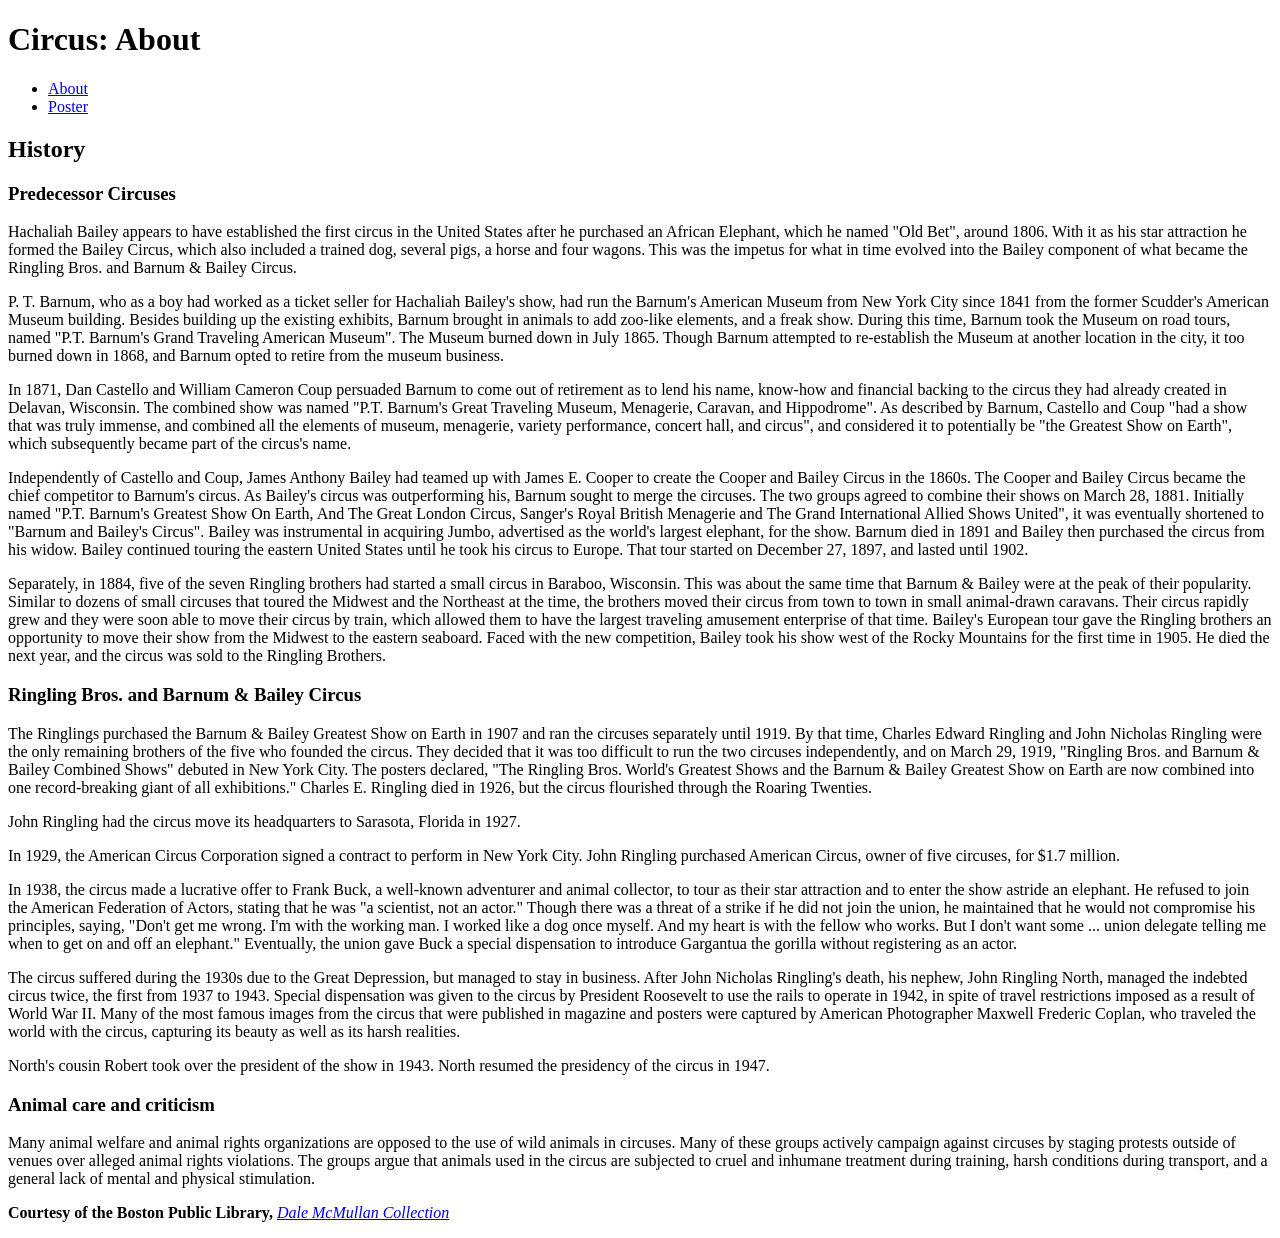
<file: index.html>
<!DOCTYPE html>
<html lang="en">
<head>
    <meta charset="UTF-8">
    <meta name="viewport" content="width=device-width, initial-scale=1.0">
    <title>Lab 3 Circus About Page</title>
</head>
<body>
    
    <header>
        <h1>Circus: About</h1>
    </header>

    <nav>
        <ul>
            <li><a href="index.html">About</a></li>
            <li><a href="poster.html">Poster</a></li>
        </ul>
    </nav>

<h2>History</h2>

<h3>Predecessor Circuses</h3>
<p>Hachaliah Bailey appears to have established the first circus in the United States after he purchased an African Elephant, which he named "Old Bet", around 1806. With it as his star attraction he formed the Bailey Circus, which also included a trained dog, several pigs, a horse and four wagons. This was the impetus for what in time evolved into the Bailey component of what became the Ringling Bros. and Barnum & Bailey Circus.</p>

<p>P. T. Barnum, who as a boy had worked as a ticket seller for Hachaliah Bailey's show, had run the Barnum's American Museum from New York City since 1841 from the former Scudder's American Museum building. Besides building up the existing exhibits, Barnum brought in animals to add zoo-like elements, and a freak show. During this time, Barnum took the Museum on road tours, named "P.T. Barnum's Grand Traveling American Museum". The Museum burned down in July 1865. Though Barnum attempted to re-establish the Museum at another location in the city, it too burned down in 1868, and Barnum opted to retire from the museum business.</p>

<p>In 1871, Dan Castello and William Cameron Coup persuaded Barnum to come out of retirement as to lend his name, know-how and financial backing to the circus they had already created in Delavan, Wisconsin. The combined show was named "P.T. Barnum's Great Traveling Museum, Menagerie, Caravan, and Hippodrome". As described by Barnum, Castello and Coup "had a show that was truly immense, and combined all the elements of museum, menagerie, variety performance, concert hall, and circus", and considered it to potentially be "the Greatest Show on Earth", which subsequently became part of the circus's name.</p>

<p>Independently of Castello and Coup, James Anthony Bailey had teamed up with James E. Cooper to create the Cooper and Bailey Circus in the 1860s. The Cooper and Bailey Circus became the chief competitor to Barnum's circus. As Bailey's circus was outperforming his, Barnum sought to merge the circuses. The two groups agreed to combine their shows on March 28, 1881. Initially named "P.T. Barnum's Greatest Show On Earth, And The Great London Circus, Sanger's Royal British Menagerie and The Grand International Allied Shows United", it was eventually shortened to "Barnum and Bailey's Circus". Bailey was instrumental in acquiring Jumbo, advertised as the world's largest elephant, for the show. Barnum died in 1891 and Bailey then purchased the circus from his widow. Bailey continued touring the eastern United States until he took his circus to Europe. That tour started on December 27, 1897, and lasted until 1902.</p>

<p>Separately, in 1884, five of the seven Ringling brothers had started a small circus in Baraboo, Wisconsin. This was about the same time that Barnum & Bailey were at the peak of their popularity. Similar to dozens of small circuses that toured the Midwest and the Northeast at the time, the brothers moved their circus from town to town in small animal-drawn caravans. Their circus rapidly grew and they were soon able to move their circus by train, which allowed them to have the largest traveling amusement enterprise of that time. Bailey's European tour gave the Ringling brothers an opportunity to move their show from the Midwest to the eastern seaboard. Faced with the new competition, Bailey took his show west of the Rocky Mountains for the first time in 1905. He died the next year, and the circus was sold to the Ringling Brothers.</p>

<h3>Ringling Bros. and Barnum & Bailey Circus</h3>

<p>The Ringlings purchased the Barnum & Bailey Greatest Show on Earth in 1907 and ran the circuses separately until 1919. By that time, Charles Edward Ringling and John Nicholas Ringling were the only remaining brothers of the five who founded the circus. They decided that it was too difficult to run the two circuses independently, and on March 29, 1919, "Ringling Bros. and Barnum & Bailey Combined Shows" debuted in New York City. The posters declared, "The Ringling Bros. World's Greatest Shows and the Barnum & Bailey Greatest Show on Earth are now combined into one record-breaking giant of all exhibitions." Charles E. Ringling died in 1926, but the circus flourished through the Roaring Twenties.</p>

<p>John Ringling had the circus move its headquarters to Sarasota, Florida in 1927.</p>

<p>In 1929, the American Circus Corporation signed a contract to perform in New York City. John Ringling purchased American Circus, owner of five circuses, for $1.7 million.</p>

<p>In 1938, the circus made a lucrative offer to Frank Buck, a well-known adventurer and animal collector, to tour as their star attraction and to enter the show astride an elephant. He refused to join the American Federation of Actors, stating that he was "a scientist, not an actor." Though there was a threat of a strike if he did not join the union, he maintained that he would not compromise his principles, saying, "Don't get me wrong. I'm with the working man. I worked like a dog once myself. And my heart is with the fellow who works. But I don't want some ... union delegate telling me when to get on and off an elephant." Eventually, the union gave Buck a special dispensation to introduce Gargantua the gorilla without registering as an actor.</p>

<p>The circus suffered during the 1930s due to the Great Depression, but managed to stay in business. After John Nicholas Ringling's death, his nephew, John Ringling North, managed the indebted circus twice, the first from 1937 to 1943. Special dispensation was given to the circus by President Roosevelt to use the rails to operate in 1942, in spite of travel restrictions imposed as a result of World War II. Many of the most famous images from the circus that were published in magazine and posters were captured by American Photographer Maxwell Frederic Coplan, who traveled the world with the circus, capturing its beauty as well as its harsh realities.</p>

<p>North's cousin Robert took over the president of the show in 1943. North resumed the presidency of the circus in 1947.</p>

<h3>Animal care and criticism</h3>

<p>Many animal welfare and animal rights organizations are opposed to the use of wild animals in circuses. Many of these groups actively campaign against circuses by staging protests outside of venues over alleged animal rights violations. The groups argue that animals used in the circus are subjected to cruel and inhumane treatment during training, harsh conditions during transport, and a general lack of mental and physical stimulation.</p>

<footer>
    <p><b>Courtesy of the Boston Public Library, </b><em><cite><a href="https://www.flickr.com/photos/boston_public_library/albums/72157629549177588">Dale McMullan Collection</a></cite></em></p>
</footer>

</body>

</html>
</file>
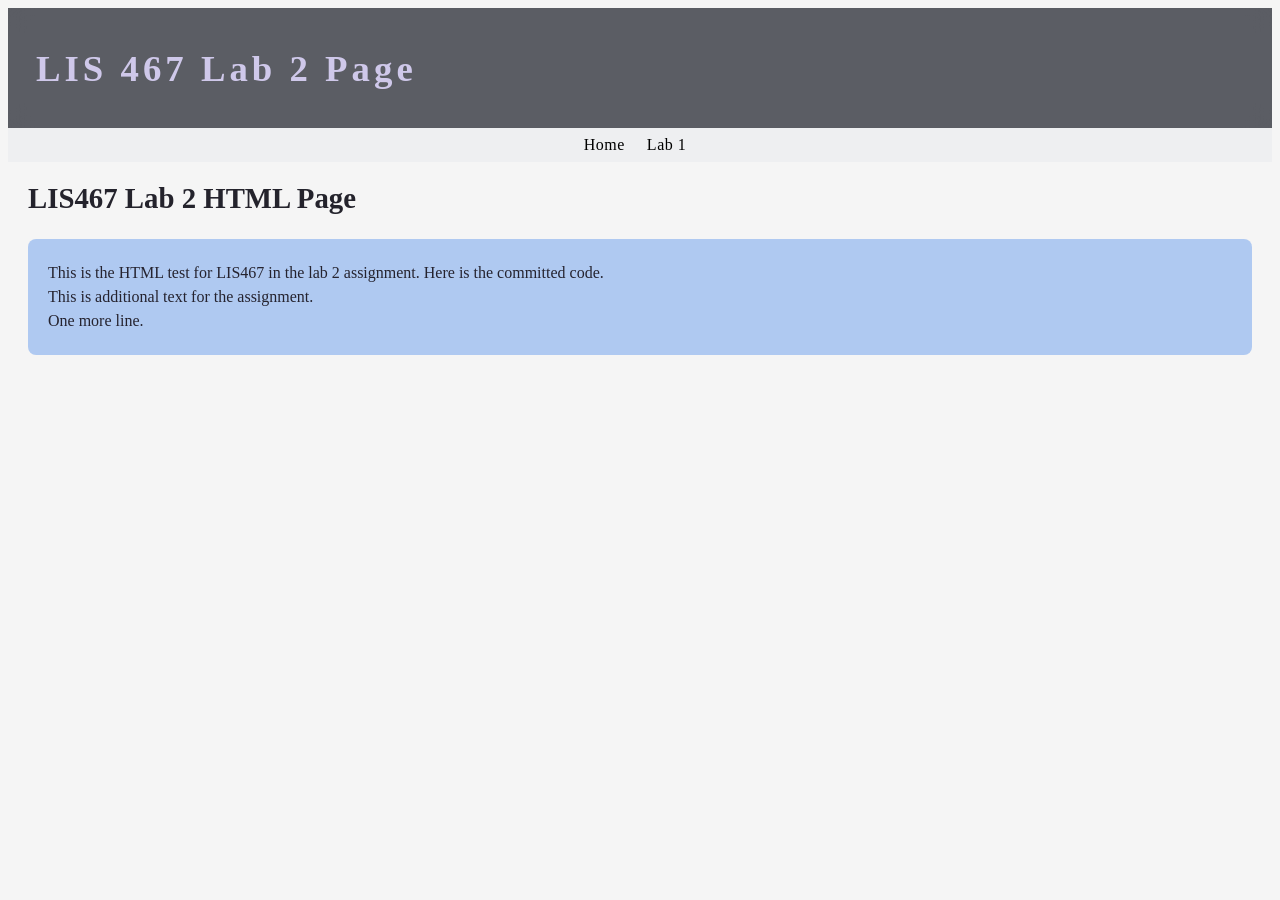
<file: lab2.html>
<!DOCTYPE html>
<html lang="en">
<head>
    <meta charset="UTF-8">
    <meta name="viewport" content="width=device-width, initial-scale=1.0">
    <title>LIS 467 Lab 2</title>
    <link rel="stylesheet" href="style.css">
</head>
<body>
    <header>
        <h1>LIS 467 Lab 2 Page</h1>
    </header>

    <nav>
        <a href="lab2.html">Home</a>
        <a href="LIS467_Lab_1.html">Lab 1</a>
    </nav>

    <h2>LIS467 Lab 2 HTML Page</h2>

    <div class="box">

        <p>This is the HTML test for LIS467 in the lab 2 assignment. Here is the committed code.<br>
            This is additional text for the assignment.<br>
            One more line.<br>
        </p>
        
    </div>

</body>
</html>
</file>
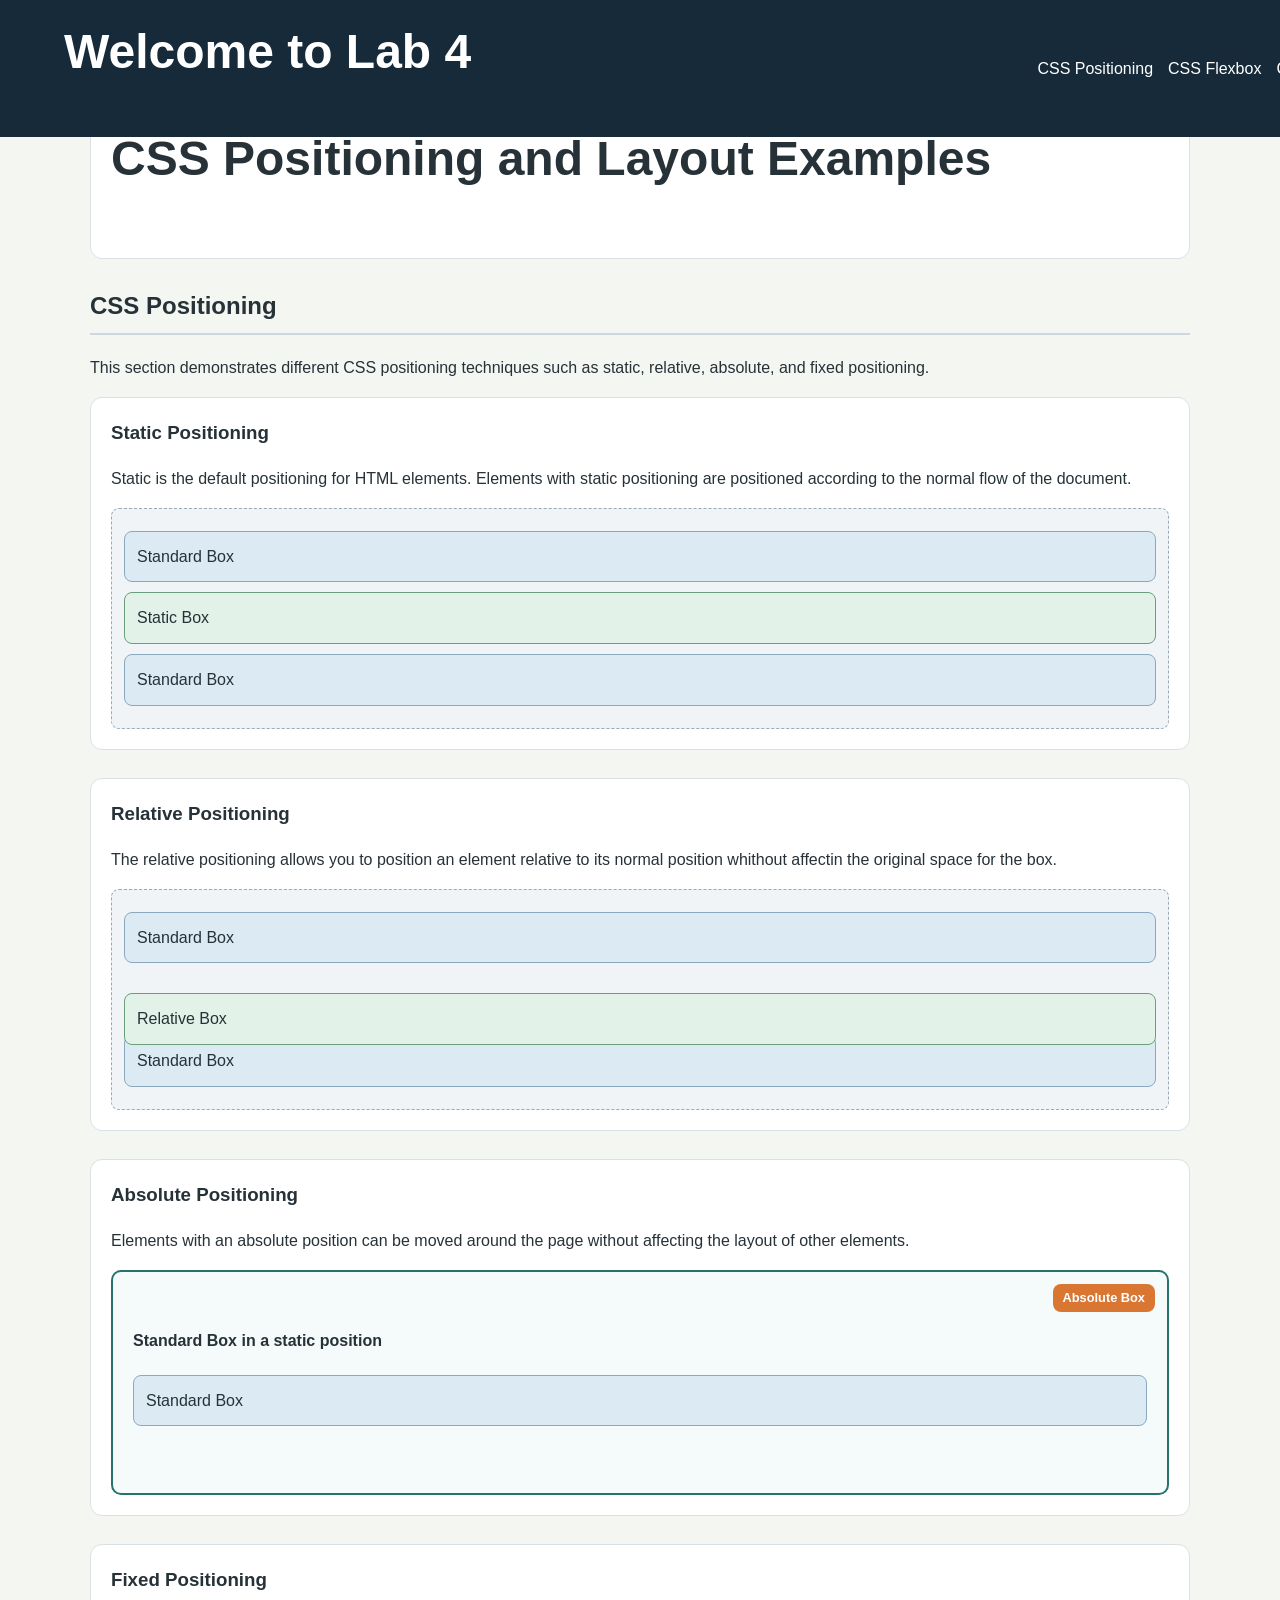
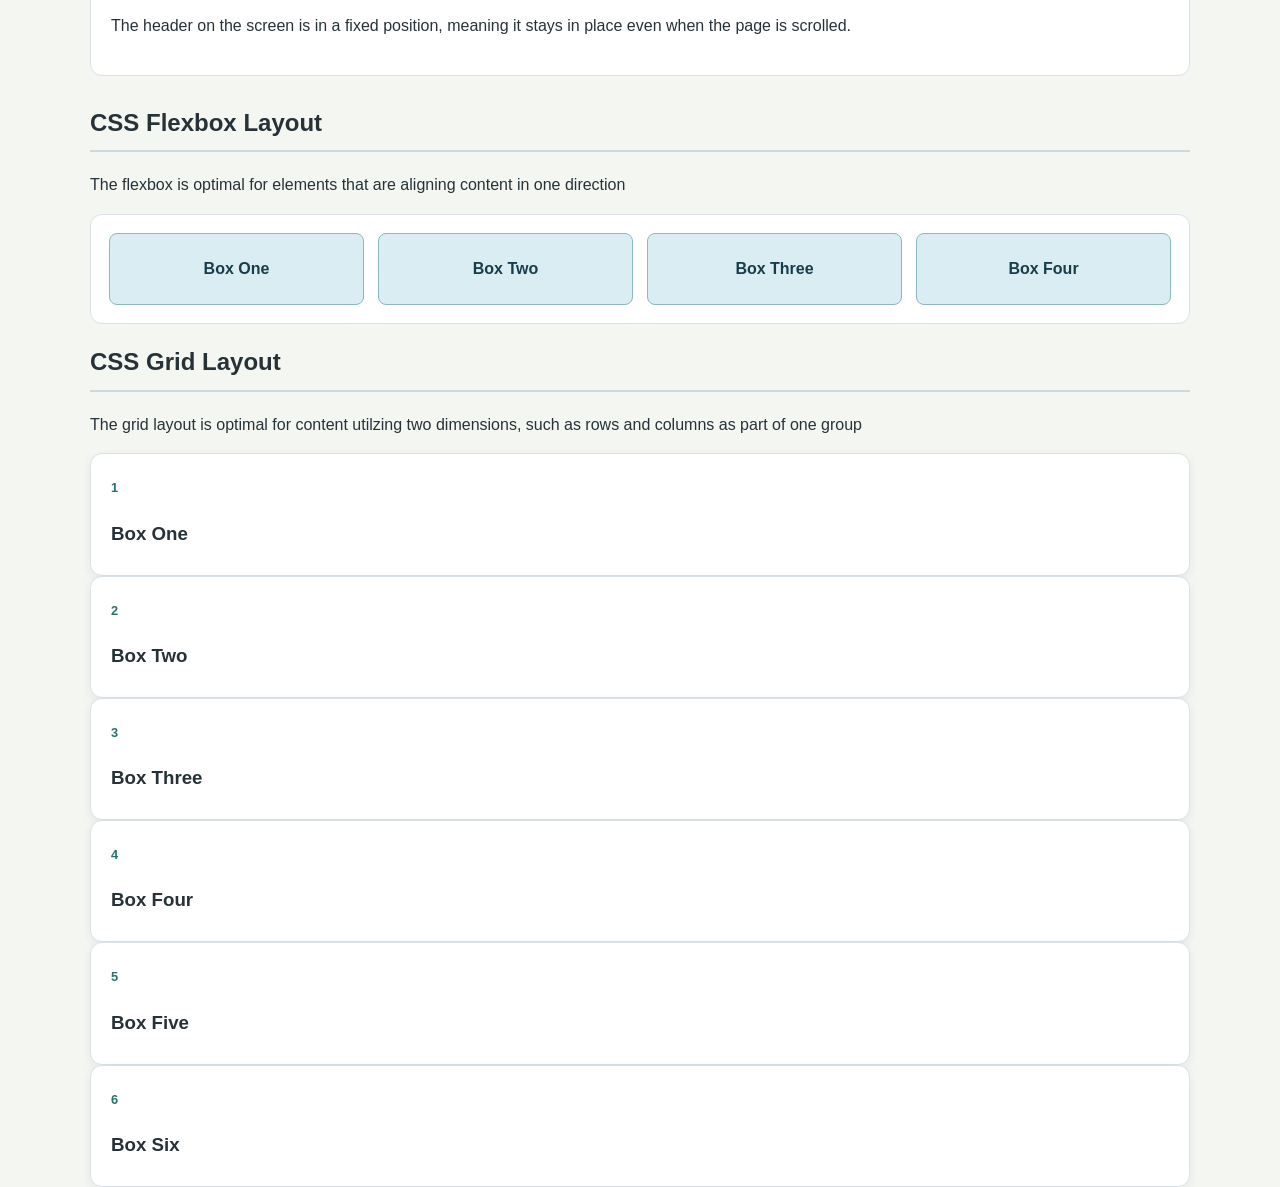
<file: lab4.html>
<!DOCTYPE html>
<html lang="en">
<head>
    <meta charset="UTF-8">
    <meta name="viewport" content="width=device-width, initial-scale=1.0">
    <title>Lab 4</title>
    <link rel="stylesheet" href="lab4_style.css">
</head>


<body>

    <header class="header-site">
        <h1>Welcome to Lab 4</h1>

        <nav class="nav-one">
            <a href="#csspositioning">CSS Positioning</a>
            <a href="#cssflexbox">CSS Flexbox</a>
            <a href="#cssgrid">CSS Grid</a>
        </nav>
    </header>

<main class="p-content">

    <section class="intro">
        <h1>CSS Positioning and Layout Examples</h1>
    </section>

    <section id="positioning" class="example-section">
        <h2>CSS Positioning</h2>
        <p>This section demonstrates different CSS positioning techniques such as static, relative, absolute, and fixed positioning.</p>

        <article class="demo-panel">
            <h3>Static Positioning</h3>
            <p>Static is the default positioning for HTML elements. Elements with static positioning are positioned according to the normal flow of the document.</p>

            <div class="demo-stage">
                <div class="position-box">Standard Box</div>
                <div class="position-box static-example">Static Box</div>
                <div class ="position-box">Standard Box</div>
            </div>

        </article>

        <article class="demo-panel">
            <h3>Relative Positioning</h3>
            <p>The relative positioning allows you to position an element relative to its normal position whithout affectin the original space for the box.</p>

            <div class="demo-stage">
                <div class="position-box">Standard Box</div>
                <div class="position-box relative-example">Relative Box</div>
                <div class ="position-box">Standard Box</div>
            </div>

        </article>

        <article class="demo-panel">
            <h3>Absolute Positioning</h3>
            <p>Elements with an absolute position can be moved around the page without affecting the layout of other elements.</p>

            <div class="absolute-example">
                <span class="absolute-label">Absolute Box</span>
                <h4>Standard Box in a static position</h4>
                <div class ="position-box">Standard Box</div>
            </div>

        </article>

        <article class="demo-panel">
            <h3>Fixed Positioning</h3>
            <p>The header on the screen is in a fixed position, meaning it stays in place even when the page is scrolled.</p>
        
        </article>

    </section>


    <section id="flexbox" class="lesson-section">
        <h2>CSS Flexbox Layout</h2>
        <p>The flexbox is optimal for elements that are aligning content in one direction</p>

        <div class="flexbox-example">
            <div class="flex-item">Box One</div>
            <div class="flex-item">Box Two</div>
            <div class="flex-item">Box Three</div>
            <div class="flex-item">Box Four</div>
        </div>

    </section>

    <section id="grid" class="lesson-section">
        <h2>CSS Grid Layout</h2>
        <p>The grid layout is optimal for content utilzing two dimensions, such as rows and columns as part of one group</p>
        <div class="grid-demo">
            <article class="grid-item">
                <span class="item-number">1</span>
                <h3>Box One</h3>
            </article>

            <article class="grid-item">
                <span class="item-number">2</span>
                <h3>Box Two</h3>
            </article>

            <article class="grid-item">
                <span class="item-number">3</span>
                <h3>Box Three</h3>
            </article>

            <article class="grid-item">
                <span class="item-number">4</span>
                <h3>Box Four</h3>
            </article>

            <article class="grid-item">
                <span class="item-number">5</span>
                <h3>Box Five</h3>
            </article>

            <article class="grid-item">
                <span class="item-number">6</span>
                <h3>Box Six</h3>
            </article>
        </div>
    </section>
</main>

</body>
</html>
</file>
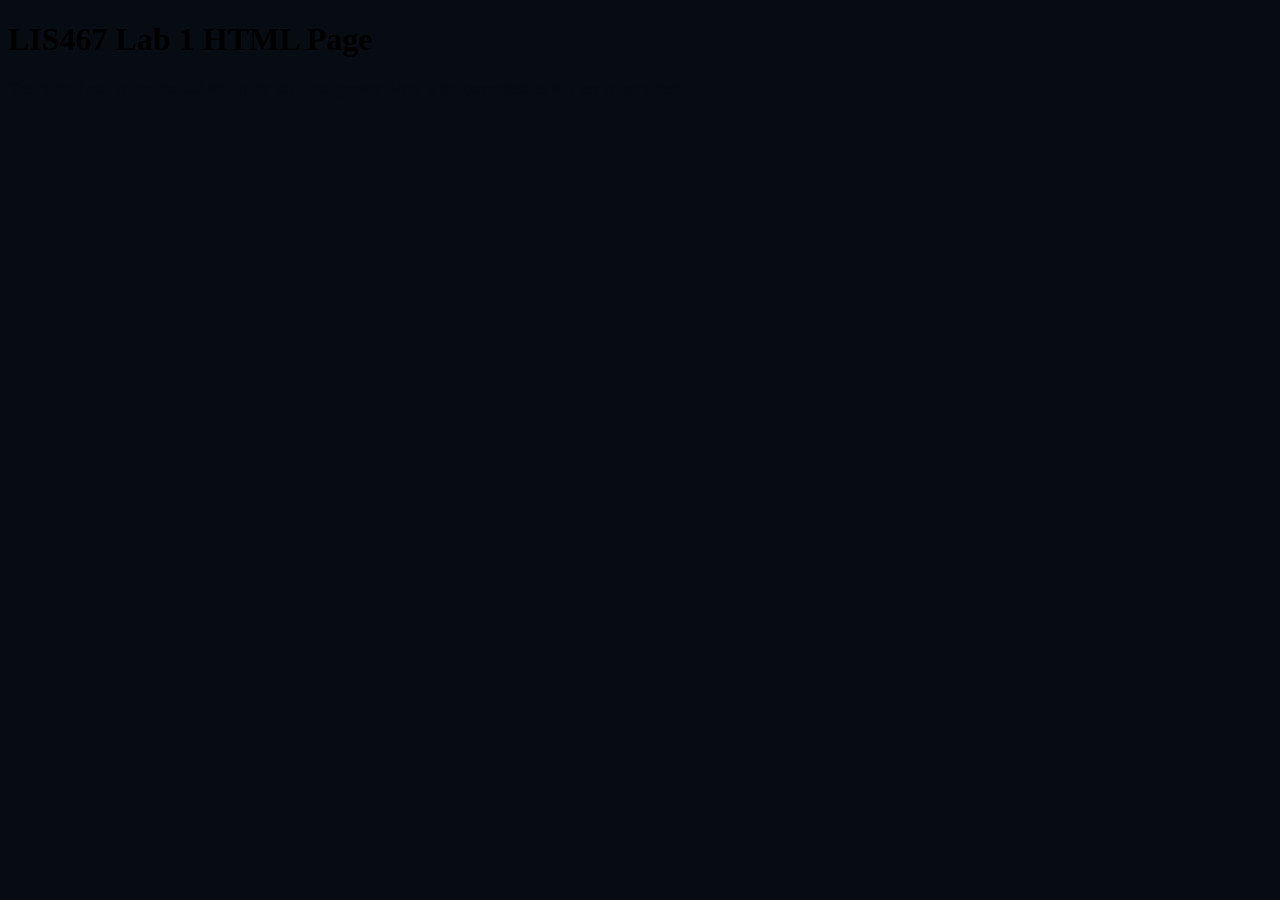
<file: LIS467_Lab_1.html>
<!DOCTYPE html>
<html lang="en">
<head>
    <meta charset="UTF-8">
    <meta name="viewport" content="width=device-width, initial-scale=1.0">
    <title>LIS467 Lab 1</title>
    <link rel="stylesheet" href="LIS467Lab1.css">
</head>
<body>
    <h1>LIS467 Lab 1 HTML Page</h1>

    <p>This is the first file test for LIS467 in the lab 1 assignment. Here is the commited code. Here is more text.</p>

</body>
</html>
</file>
<file: style.css>
body{
    font-family:'EB Garamond', serif;
    background: whitesmoke;
    color:var(--text);
}

nav a {
    color: var(--text);
    text-decoration: none;
    margin-right: 10px;
}

nav a:hover {
    text-decoration: underline;
    color:blue
}

header h1{
    font-family:'Cinzel', serif;
    font-size:2.3rem;
    letter-spacing:4px;
    color:#cfc8ea;
}

nav{
    font-family:'Cinzel', serif;
    letter-spacing:.5px;

    display:flex;
    justify-content:center;
    flex-wrap:wrap;
    gap:12px;
    padding:8px;
    background:rgba(236, 238, 241, 0.75);
}

h2 {
    font-family:'Cinzel', serif;
    font-size:1.8rem;
    color:#24232c;
}

p {
    font-family:'EB Garamond', serif;
    font-size:1rem;
    color:#25232f;
}

header {
    background:rgba(8,12,22,.65);
    backdrop-filter:blur(12px);
    border-bottom:1px solid var(--border);
    padding:14px 28px;
}

.box {
    margin: 20px 20px 30px 20px;
    padding: 20px 20px;
    background:rgba(152, 187, 241, 0.75);
    border:1px solid var(--border);
    border-radius: 8px;
}

.box p {
    line-height: 1.5;
    margin: 2px 0;
}

h2 {
    margin-left: 20px;
    margin-top: 20px;
}
</file>
<file: lab4_style.css>
body{
    margin: 0;
    background: #f4f6f2;
    color: #263238;
    font-family: Arial, sans-serif;
    line-height: 1.6;
}

.header-site{
    position: fixed;
    top: 0;
    left: 0;
    width: 100%;
    z-index: 200;
    padding: 14px 5%;
    background: #172a3a;
    color: #ffffff;
    display: flex;
    justify-content: space-between;
    align-items: center;
    gap: 20px;
}

.nav-one{
    display: flex;
    align-items: center;
    gap: 15px;
    flex-wrap: wrap;
}

.nav-one a{
    color:#ffffff;
    text-decoration: none;
}

.nav-one a:hover{
    text-decoration: underline;
}

.p-content{
    width: min(1100px, 95%);
    margin: 0 auto;
    padding-top: 100px;
}

.intro, .example-section, .demo-panel{
    margin-bottom: 28px;
}

.intro, .demo-panel{
    padding: 20px;
    background: #ffffff;
    border: 1px solid #d9e1e7;
    border-radius: 12px;
}

h1, h2, h3, h4, h5, h6{
    line-height: 1.6;
}
h1{
    margin-top: 0;
    font-size: clamp(2rem, 4vw, 3rem);
}
h2{
    border-bottom: 2px solid #cbd8df;
    padding-bottom: 8px;
}

.demo-panel h3{
    margin-top: 0;
}

.demo-stage{
    padding: 12px;
    background: #f0f4f7;
    border: 1px dashed #9aabb6;
    border-radius: 8px;
}

.position-box{
    margin: 10px 0;
    padding: 12px;
    background: #dceaf4;
    border: 1px solid #8aa9bf;
    border-radius: 8px;
}

.static-example{
    position: static;
    top: 20px;
    background: #e2f2e9;
    border-color: #6a9f7b;
}

.relative-example{
    position: relative;
    top: 20px;
    background: #e2f2e9;
    border-color: #6a9f7b;
}

.absolute-label{
    position: absolute;
    top: 12px;
    right: 12px;
    padding: 4px 10px;
    border-radius: 8px;
    background: #d97732;
    color: #ffffff;
    font-size: .8rem;
    font-weight: 700;
}

.absolute-example{
    position: relative;
    min-height: 175px;
    padding: 28px 20px 18px;
    border: 2px solid #26736c;
    border-radius: 10px;
    background: #f4fbfa;
}

.absolute-example h4{
    margin-top: 28px;
}

.flexbox-example{
    display: flex;
    flex-direction: row;
    flex-wrap: wrap;
    gap: 14px;
    padding: 18px;
    background: #ffffff;
    border: 1px solid #d9e1e7;
    border-radius: 12px;
}

.flex-item{
    flex: 1 1 170px;
    padding: 22px 14px;
    text-align: center;
    font-weight: 700;
    color: #173d4b;
    background: #d9edf2;
    border: 1px solid #8ab9c4;
    border-radius: 8px;
}

.grid-example{
    display: grid;
    grid-template-columns: repeat(3, 1fr);
    grid-template-rows: repeat(2, minmax(130px, auto));
    gap: 16px;
    grid-padding: 2px;
}

.grid-item{
    padding: 20px;
    background: #ffffff;
    border: 1px solid #d9e1e7;
    border-radius: 12px;
    box-shadow: 0 3px 10px rgb(23 42 58 / 7%);
}

.grid-item h3{
    margin-bottom: 6px;
}

.grid-item p{
    margin-bottom: 0;
}

.item-number{
    color: #26736c;
    font-size: .8rem;
    font-weight: 700;
    letter-spacing: .1em;
}


@media (max-width: 650px) {
    .header-site: {
        position: static;
        flex-direction: column;
        align-items: flex-start;
    }
    .p-content{
        padding-top: 24px;
    }
    .nav-one{
        gap: 12px;
    }
    .relative-example{
        left: 8px;
    }
}
</file>
<file: LIS467Lab1.css>
body{
    font-family:'EB Garamond', serif;
    background:#070b12;
}

p{
    color:#070b12;
    font-size:16px;
}
</file>
